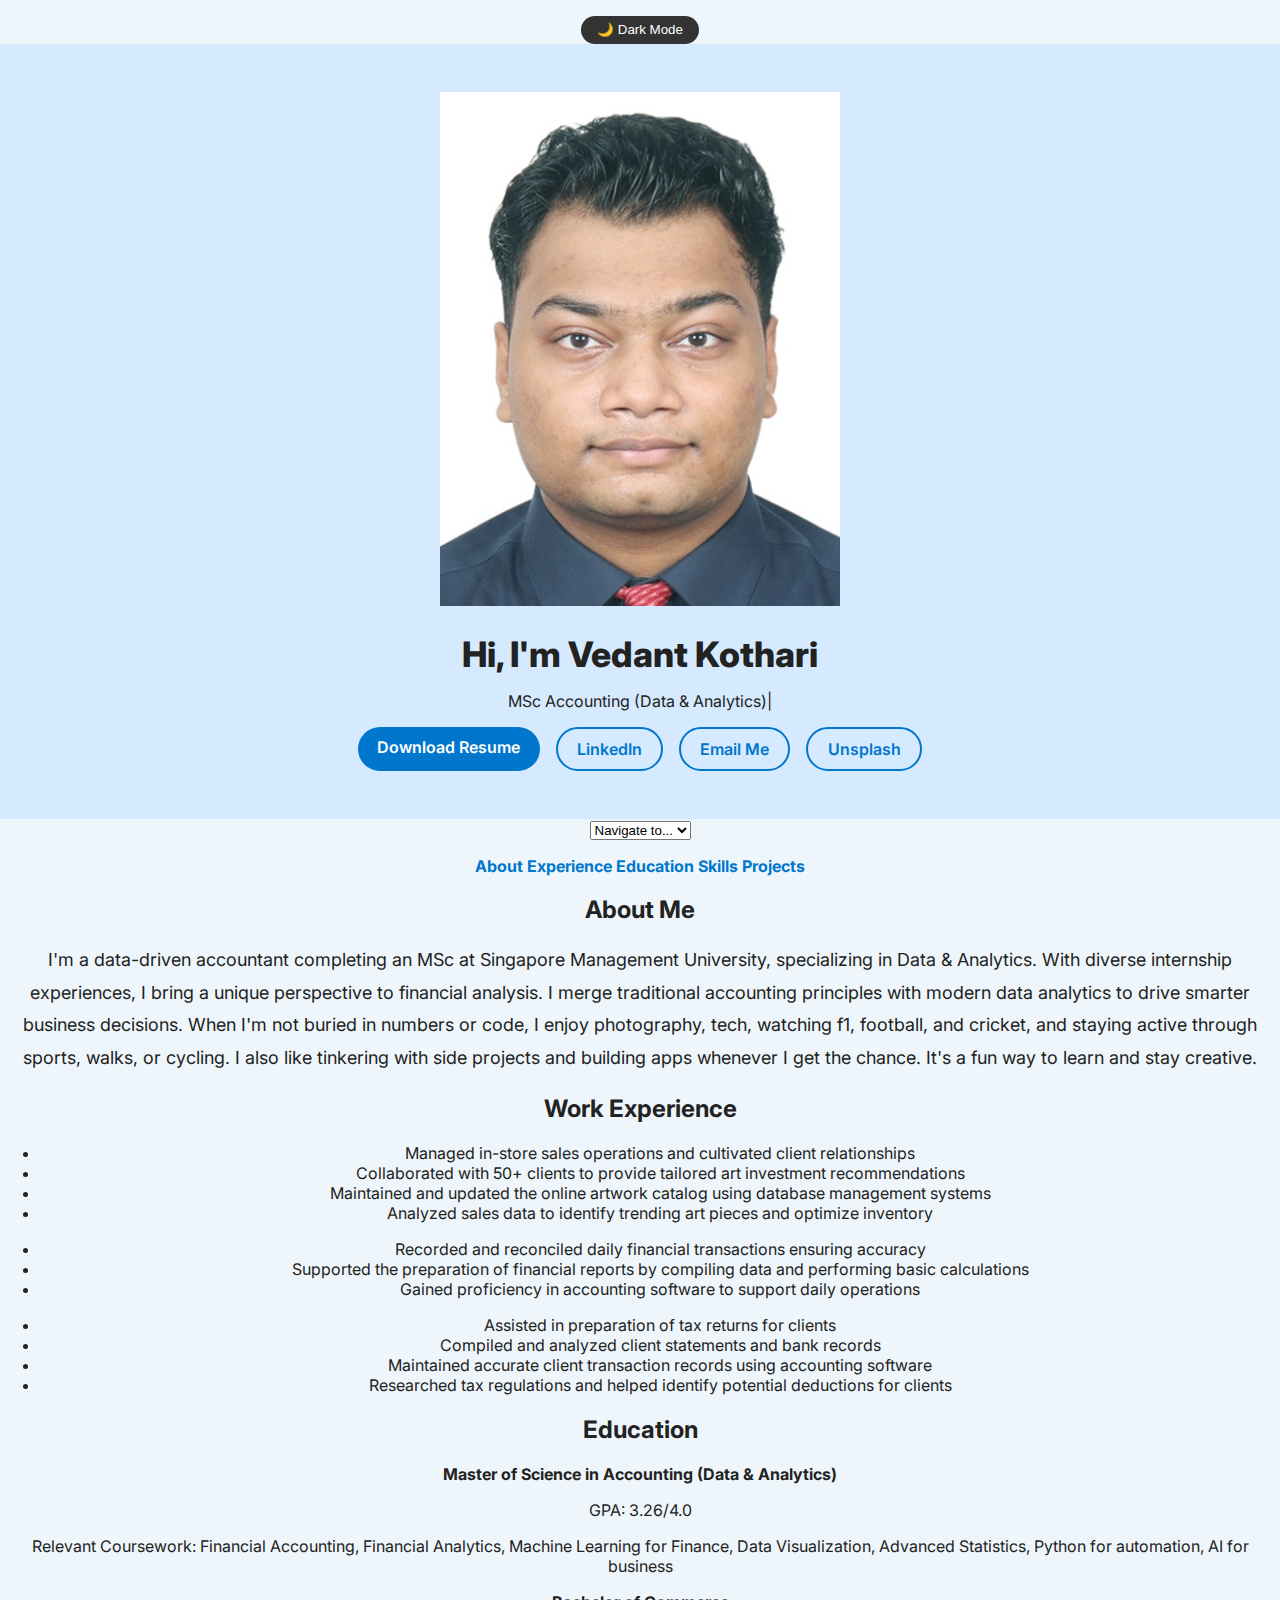
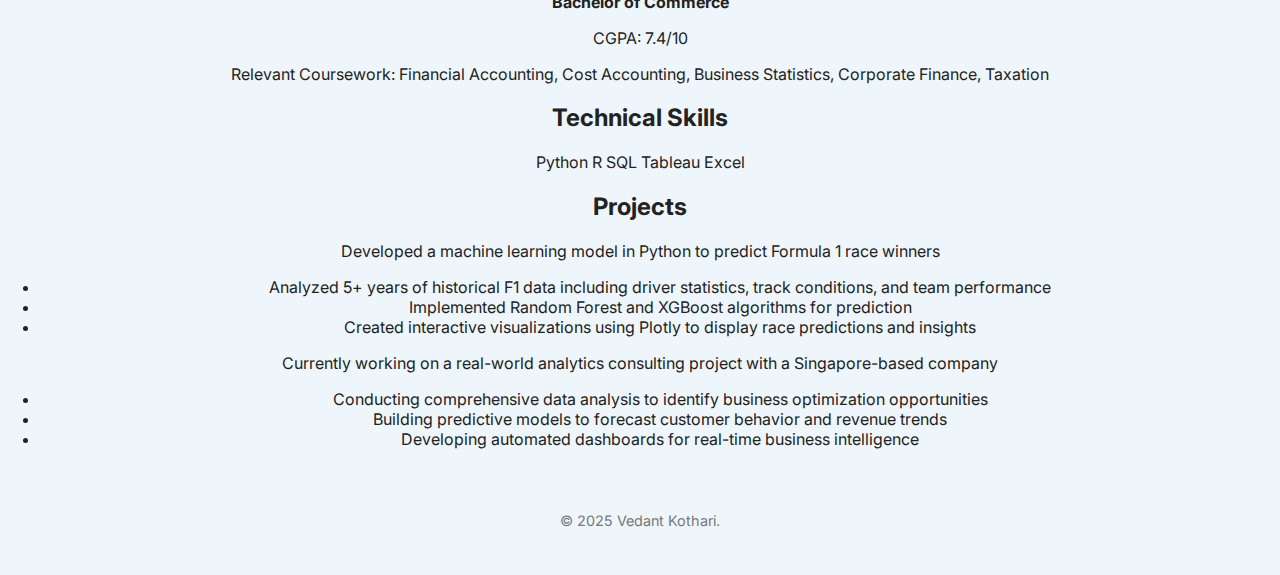
<file: index.html>
<!DOCTYPE html>
<html lang="en">
<head>
  <meta charset="UTF-8">
  <meta name="viewport" content="width=device-width,initial-scale=1">
  <title>Vedant Kothari - MSc Accounting (Data & Analytics)</title>
  <meta name="description" content="Data-driven accountant with expertise in Python, R, SQL, and analytics. MSc Accounting student at SMU specializing in Data & Analytics.">
  <meta name="keywords" content="Vedant Kothari, Accounting, Data Analytics, SMU, Python, R, SQL">
  
  <!-- Favicon -->
  <link rel="icon" type="image/svg+xml" href="favicon.svg">
  <link rel="alternate icon" href="favicon.ico">
  
  <!-- Preconnect to Google Fonts for faster loading -->
  <link rel="preconnect" href="https://fonts.googleapis.com">
  <link rel="preconnect" href="https://fonts.gstatic.com" crossorigin>
  <link href="https://fonts.googleapis.com/css2?family=Inter:wght@400;600;800&family=JetBrains+Mono&display=swap" rel="stylesheet">
  
  <!-- Link to external CSS file -->
  <link rel="stylesheet" href="style.css">
</head>
<body>
  <!-- Dark/Light Toggle -->
  <button id="theme-toggle" class="dark-toggle" aria-label="Toggle dark mode">
    <span id="theme-text">🌙 Dark Mode</span>
  </button>

  <!-- HERO -->
  <header class="hero">
    <div class="hero-content">
      <div class="profile-image-container">
        <img src="your-photo.jpg" alt="Vedant Kothari" class="profile-image">
      </div>
      <h1>Hi, I'm Vedant Kothari</h1>
      <p class="tagline"><span class="typing-text">MSc Accounting (Data & Analytics)</span><span class="typing-cursor">|</span></p>
      <div class="cta">
        <a href="Resume-Vedant-KOTHARI.pdf" class="btn" download>Download Resume</a>
        <a href="https://www.linkedin.com/in/vedantkothari9" target="_blank" rel="noopener noreferrer" class="btn outline">LinkedIn</a>
        <a href="mailto:vedant.k.2024@msa.smu.edu.sg" class="btn outline">Email Me</a>
        <a href="https://unsplash.com/@vedu19" target="_blank" rel="noopener noreferrer" class="btn outline">Unsplash</a>
      </div>
    </div>
  </header>

  <!-- MOBILE NAV BAR -->
  <nav class="mobile-nav" aria-label="Mobile navigation">
    <select onchange="location = this.value" aria-label="Navigate to section">
      <option value="">Navigate to...</option>
      <option value="#about">About</option>
      <option value="#experience">Experience</option>
      <option value="#education">Education</option>
      <option value="#skills">Skills</option>
      <option value="#projects">Projects</option>
    </select>
  </nav>

  <!-- STICKY NAV -->
  <nav class="sticky-nav" aria-label="Main navigation">
    <a href="#about">About</a>
    <a href="#experience">Experience</a>
    <a href="#education">Education</a>
    <a href="#skills">Skills</a>
    <a href="#projects">Projects</a>
  </nav>

  <main>
    <!-- ABOUT -->
    <section id="about" class="section">
      <h2>About Me</h2>
      <p style="text-align: center; font-size: 1.125rem; line-height: 1.8; color: var(--text-muted);">
        I'm a data-driven accountant completing an MSc at Singapore Management University, specializing in Data & Analytics. 
        With diverse internship experiences, I bring a unique perspective to financial analysis.
        I merge traditional accounting principles with modern data analytics to drive smarter business decisions.

        When I'm not buried in numbers or code, I enjoy photography, tech, watching f1, football, and cricket, and staying active through
        sports, walks, or cycling. I also like tinkering with side projects and building apps whenever I get the chance. It's a fun way 
        to learn and stay creative.
      </p>
    </section>

    <!-- EXPERIENCE -->
    <section id="experience" class="section">
      <h2>Work Experience</h2>
      
      <div class="accordion" data-title="Finance Operations Intern • Image Art Gallery" data-date="Sep 2023 – Nov 2023">
        <div class="accordion-content">
          <ul>
            <li>Managed in-store sales operations and cultivated client relationships</li>
            <li>Collaborated with 50+ clients to provide tailored art investment recommendations</li>
            <li>Maintained and updated the online artwork catalog using database management systems</li>
            <li>Analyzed sales data to identify trending art pieces and optimize inventory</li>
          </ul>
        </div>
      </div>
      
      <div class="accordion" data-title="Accounting Intern • NCC Telecom" data-date="Jul 2023 – Aug 2023">
        <div class="accordion-content">
          <ul>
            <li>Recorded and reconciled daily financial transactions ensuring accuracy</li>
            <li>Supported the preparation of financial reports by compiling data and performing basic calculations</li>
            <li> Gained proficiency in accounting software to support daily operations</li>
          </ul>
        </div>
      </div>
      
      <div class="accordion" data-title="Tax Accounting Intern • Paranjape & Co." data-date="Jan 2022 – Feb 2022">
        <div class="accordion-content">
          <ul>
            <li>Assisted in preparation of tax returns for clients</li>
            <li>Compiled and analyzed client statements and bank records</li>
            <li>Maintained accurate client transaction records using accounting software</li>
            <li>Researched tax regulations and helped identify potential deductions for clients</li>
          </ul>
        </div>
      </div>
    </section>

    <!-- EDUCATION -->
    <section id="education" class="section">
      <h2>Education</h2>
      
      <div class="accordion" data-title="Singapore Management University" data-date="2024 – 2025">
        <div class="accordion-content">
          <p><strong>Master of Science in Accounting (Data & Analytics)</strong></p>
          <p>GPA: 3.26/4.0</p>
          <p>Relevant Coursework: Financial Accounting, Financial Analytics, Machine Learning for Finance, Data Visualization, Advanced Statistics, Python for automation,
          AI for business</p>
        </div>
      </div>
      
      <div class="accordion" data-title="University of Mumbai" data-date="2020 – 2023">
        <div class="accordion-content">
          <p><strong>Bachelor of Commerce</strong></p>
          <p>CGPA: 7.4/10</p>
          <p>Relevant Coursework: Financial Accounting, Cost Accounting, Business Statistics, Corporate Finance, Taxation</p>
        </div>
      </div>
    </section>

    <!-- SKILLS -->
    <section id="skills" class="section">
      <h2>Technical Skills</h2>
      <div class="tags">
        <span>Python</span>
        <span>R</span>
        <span>SQL</span>
        <span>Tableau</span>
        <span>Excel</span>
      </div>
    </section>

    <!-- PROJECTS -->
    <section id="projects" class="section">
      <h2>Projects</h2>
      
      <div class="accordion" data-title="F1 Race Winner Predictor">
        <div class="accordion-content">
          <p>Developed a machine learning model in Python to predict Formula 1 race winners</p>
          <ul>
            <li>Analyzed 5+ years of historical F1 data including driver statistics, track conditions, and team performance</li>
            <li>Implemented Random Forest and XGBoost algorithms for prediction</li>
            <li>Created interactive visualizations using Plotly to display race predictions and insights</li>
          </ul>
        </div>
      </div>
      
      <div class="accordion" data-title="SMU-X Analytics Capstone Project">
        <div class="accordion-content">
          <p>Currently working on a real-world analytics consulting project with a Singapore-based company</p>
          <ul>
            <li>Conducting comprehensive data analysis to identify business optimization opportunities</li>
            <li>Building predictive models to forecast customer behavior and revenue trends</li>
            <li>Developing automated dashboards for real-time business intelligence</li>
          </ul>
        </div>
      </div>
    </section>
  </main>

  <footer>
    <p>© 2025 Vedant Kothari.</p>
  </footer>

  <script src="script.js"></script>
</body>
</html>
</file>
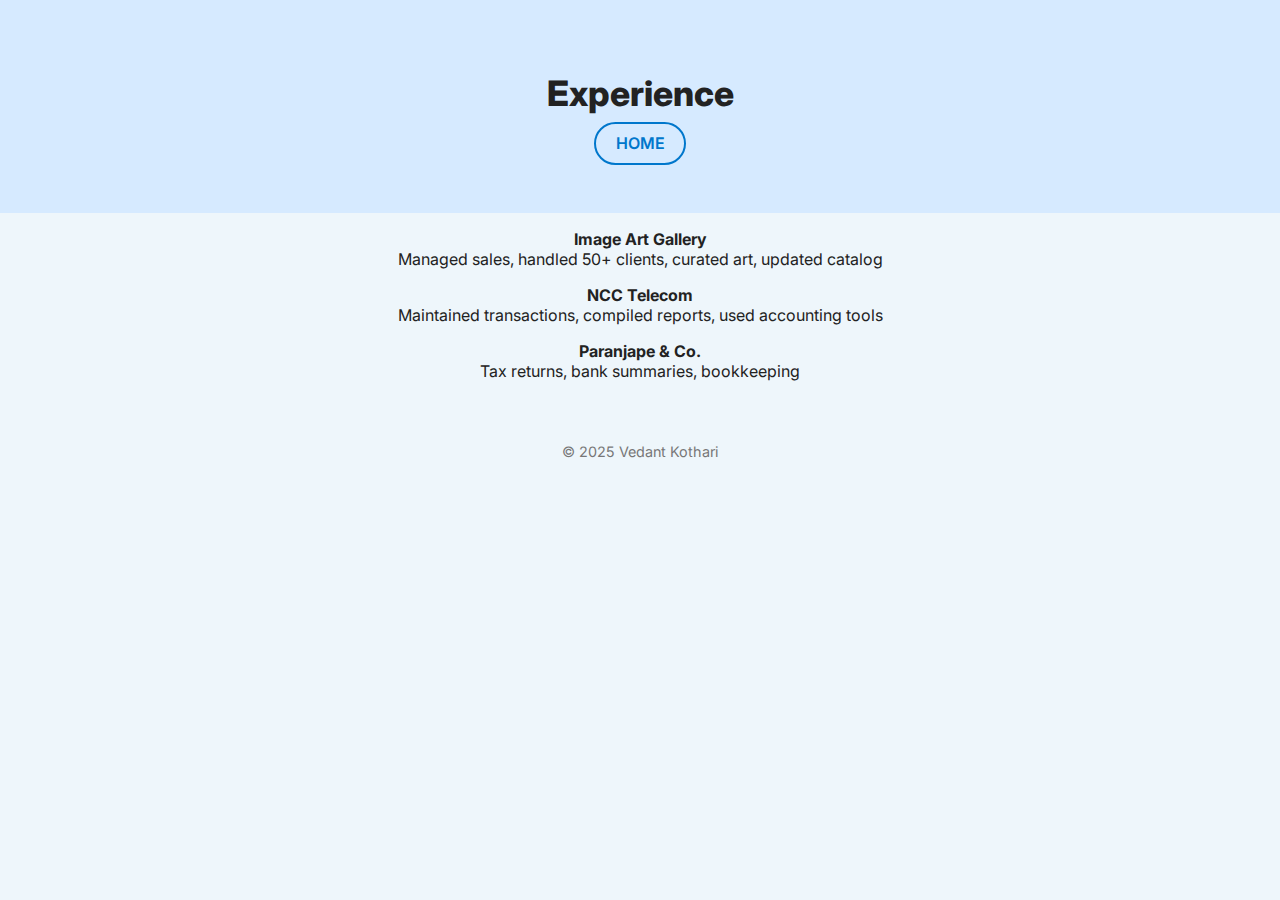
<file: experience.html>
<!DOCTYPE html>
<html lang="en">
<head>
  <meta charset="UTF-8" />
  <meta name="viewport" content="width=device-width, initial-scale=1.0"/>
  <title>Experience - Vedant Kothari</title>
  <link href="https://fonts.googleapis.com/css2?family=Inter:wght@400;600;800&display=swap" rel="stylesheet">
  <link rel="stylesheet" href="style.css">
</head>
<body>
  <header>
    <h1>Experience</h1>
    <div class="cta">
      <a href="index.html" class="btn outline">HOME</a>
    </div>
  </header>

  <main>
    <section>
      <p><strong>Image Art Gallery</strong><br/>Managed sales, handled 50+ clients, curated art, updated catalog</p>
      <p><strong>NCC Telecom</strong><br/>Maintained transactions, compiled reports, used accounting tools</p>
      <p><strong>Paranjape &amp; Co.</strong><br/>Tax returns, bank summaries, bookkeeping</p>
    </section></main>

  <footer>
    <p>© 2025 Vedant Kothari</p>
  </footer>
</body>
</html>
</file>
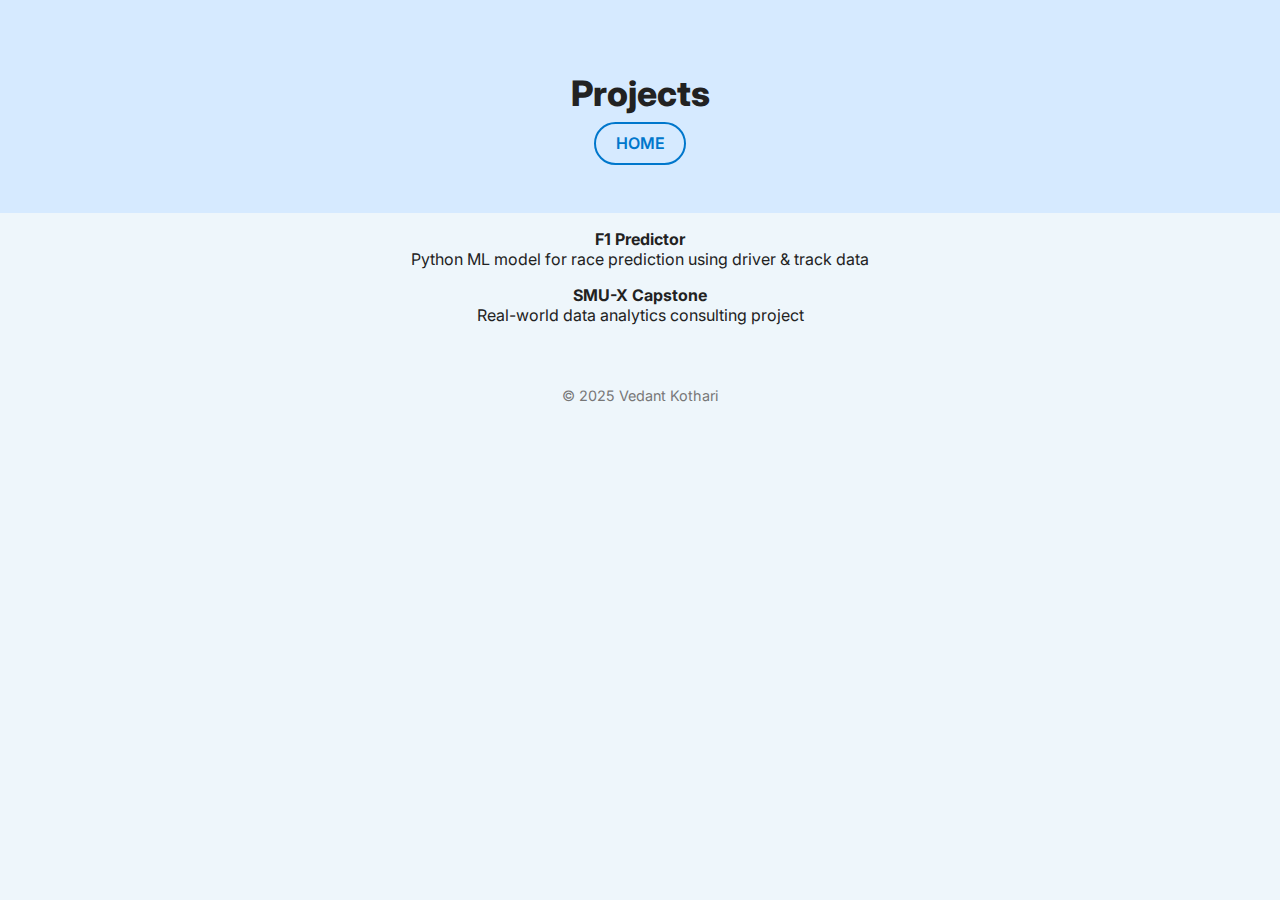
<file: projects.html>
<!DOCTYPE html>
<html lang="en">
<head>
  <meta charset="UTF-8" />
  <meta name="viewport" content="width=device-width, initial-scale=1.0"/>
  <title>Projects - Vedant Kothari</title>
  <link href="https://fonts.googleapis.com/css2?family=Inter:wght@400;600;800&display=swap" rel="stylesheet">
  <link rel="stylesheet" href="style.css">
</head>
<body>
  <header>
    <h1>Projects</h1>
    <div class="cta">
      <a href="index.html" class="btn outline">HOME</a>
    </div>
  </header>

  <main>
    <section>
      <p><strong>F1 Predictor</strong><br/>Python ML model for race prediction using driver & track data</p>
      <p><strong>SMU-X Capstone</strong><br/>Real-world data analytics consulting project</p>
    </section>
  </main>

  <footer>
    <p>© 2025 Vedant Kothari</p>
  </footer>
</body>
</html>
</file>
<file: style.css>
body {
  font-family: 'Inter', sans-serif;
  margin: 0;
  background: #eef6fb;
  color: #222;
  transition: background 0.3s, color 0.3s;
  text-align: center;
}

.dark {
  background: #1e1e1e;
  color: #f1f1f1;
}

header {
  padding: 3rem 1rem 2rem;
  background: #d6eaff;
}

.dark header {
  background: #2c2c2c;
}

nav a {
  display: inline-block;
  margin-top: 1rem;
  text-decoration: none;
  font-weight: bold;
  color: #0077cc;
}

nav a:hover {
  text-decoration: underline;
}

h1 {
  font-size: 2.2rem;
  font-weight: 800;
  margin-bottom: 0.5rem;
}

.subtitle {
  font-size: 1.1rem;
  margin-bottom: 1.5rem;
}

.cta {
  display: flex;
  justify-content: center;
  gap: 1rem;
  flex-wrap: wrap;
  margin-bottom: 1rem;
}

.btn {
  padding: 0.6rem 1.2rem;
  border-radius: 30px;
  background: #0077cc;
  color: white;
  text-decoration: none;
  font-weight: 600;
  transition: background 0.3s ease;
}

.btn:hover {
  background: #005fa3;
}

.btn.outline {
  background: transparent;
  border: 2px solid #0077cc;
  color: #0077cc;
}

.btn.outline:hover {
  background: #0077cc;
  color: white;
}

.dark-toggle {
  margin-top: 1rem;
  padding: 0.4rem 1rem;
  border: none;
  border-radius: 20px;
  background: #333;
  color: white;
  cursor: pointer;
}

.grid {
  display: flex;
  flex-wrap: wrap;
  gap: 1.5rem;
  justify-content: center;
  padding: 3rem 1rem;
}

.card {
  background: white;
  padding: 2rem;
  border-radius: 20px;
  box-shadow: 0 4px 14px rgba(0,0,0,0.06);
  flex: 1 1 300px;
  max-width: 400px;
  transition: transform 0.3s, box-shadow 0.3s;
  cursor: pointer;
}

.card:hover {
  transform: translateY(-5px);
  box-shadow: 0 10px 20px rgba(0,0,0,0.1);
}

.dark .card {
  background: #2b2b2b;
  box-shadow: none;
}

.card h2 {
  font-size: 1.4rem;
  margin-bottom: 1rem;
}

.page {
  display: none;
  padding: 2rem 1rem;
  animation: slidein 0.4s ease-in-out;
}

.page.active {
  display: block;
}

@keyframes slidein {
  from { opacity: 0; transform: translateX(20px); }
  to { opacity: 1; transform: translateX(0); }
}

.contact {
  padding: 2rem 1rem 3rem;
}

footer {
  text-align: center;
  font-size: 0.9rem;
  color: #777;
  padding: 2rem 0;
}
</file>
